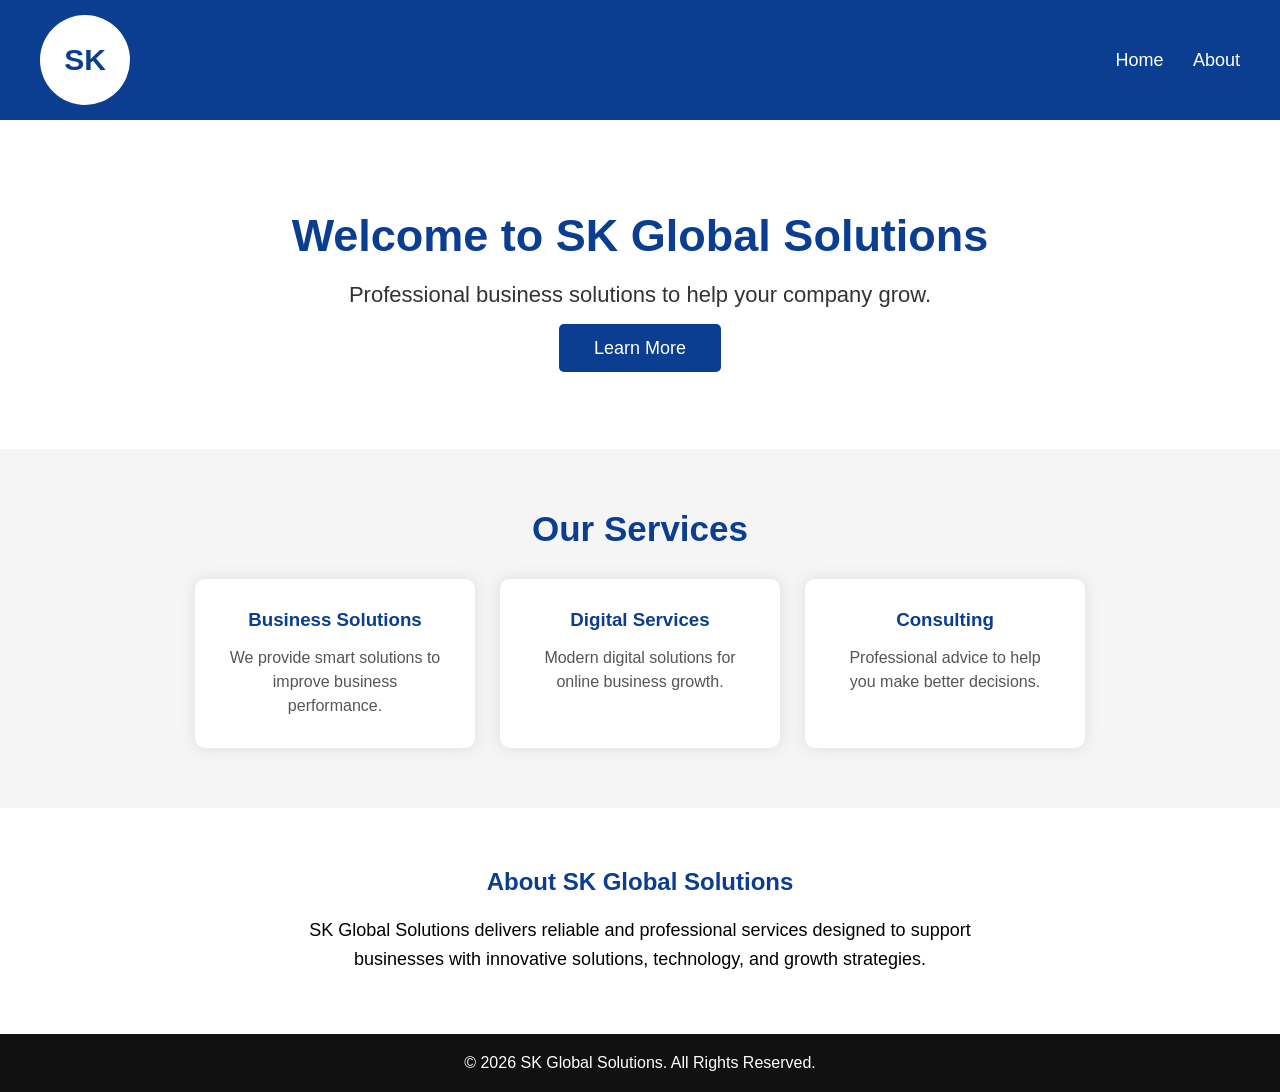
<file: index.html>
<!DOCTYPE html>
<html lang="en">

<head>
<meta charset="UTF-8">
<meta name="viewport" content="width=device-width, initial-scale=1.0">

<title>SK Global Solutions</title>

<style>

* {
    margin: 0;
    padding: 0;
    box-sizing: border-box;
    font-family: Arial, sans-serif;
}

body {
    background: #f5f5f5;
}


/* Header */

header {
    background: #0b3d91;
    padding: 15px 40px;
    display: flex;
    align-items: center;
    justify-content: space-between;
}


.logo-box {
    width: 90px;
    height: 90px;
    background: white;
    border-radius: 50%;
    display: flex;
    align-items: center;
    justify-content: center;
    color: #0b3d91;
    font-size: 30px;
    font-weight: bold;
}


nav a {
    color: white;
    text-decoration: none;
    margin-left: 25px;
    font-size: 18px;
}


nav a:hover {
    color: #ffd700;
}



/* Hero Section */

.hero {

    background: white;
    text-align: center;
    padding: 90px 20px;

}


.hero h1 {

    font-size: 45px;
    color: #0b3d91;
    margin-bottom: 20px;

}


.hero p {

    font-size: 22px;
    color: #333;
    margin-bottom: 30px;

}



.button {

    background: #0b3d91;
    color: white;
    padding: 14px 35px;
    border-radius: 5px;
    text-decoration: none;
    font-size: 18px;

}


.button:hover {

    background: #06265c;

}




/* Services */

.services {

    padding: 60px 20px;
    text-align: center;

}


.services h2 {

    color: #0b3d91;
    font-size: 35px;
    margin-bottom: 30px;

}


.cards {

    display: flex;
    justify-content: center;
    gap: 25px;
    flex-wrap: wrap;

}


.card {

    background: white;
    width: 280px;
    padding: 30px;
    border-radius: 10px;
    box-shadow: 0 0 15px #ddd;

}


.card h3 {

    color: #0b3d91;
    margin-bottom: 15px;

}


.card p {

    color: #555;
    line-height: 1.5;

}




/* About preview */

.about {

    background: white;
    padding: 60px 20px;
    text-align: center;

}


.about h2 {

    color: #0b3d91;
    margin-bottom: 20px;

}


.about p {

    max-width: 700px;
    margin: auto;
    font-size: 18px;
    line-height: 1.6;

}




/* Footer */

footer {

    background: #111;
    color: white;
    text-align: center;
    padding: 20px;

}


</style>

</head>


<body>


<header>


<div class="logo-box">
SK
</div>


<nav>

<a href="index.html">Home</a>

<a href="about.html">About</a>

</nav>


</header>




<section class="hero">


<h1>
Welcome to SK Global Solutions
</h1>


<p>
Professional business solutions to help your company grow.
</p>


<a class="button" href="about.html">
Learn More
</a>


</section>





<section class="services">


<h2>
Our Services
</h2>



<div class="cards">


<div class="card">

<h3>
Business Solutions
</h3>

<p>
We provide smart solutions to improve business performance.
</p>

</div>





<div class="card">

<h3>
Digital Services
</h3>

<p>
Modern digital solutions for online business growth.
</p>

</div>





<div class="card">

<h3>
Consulting
</h3>

<p>
Professional advice to help you make better decisions.
</p>

</div>


</div>


</section>






<section class="about">


<h2>
About SK Global Solutions
</h2>


<p>

SK Global Solutions delivers reliable and professional services
designed to support businesses with innovative solutions,
technology, and growth strategies.

</p>


</section>






<footer>

<p>
© 2026 SK Global Solutions. All Rights Reserved.
</p>

</footer>



</body>

</html>
</file>
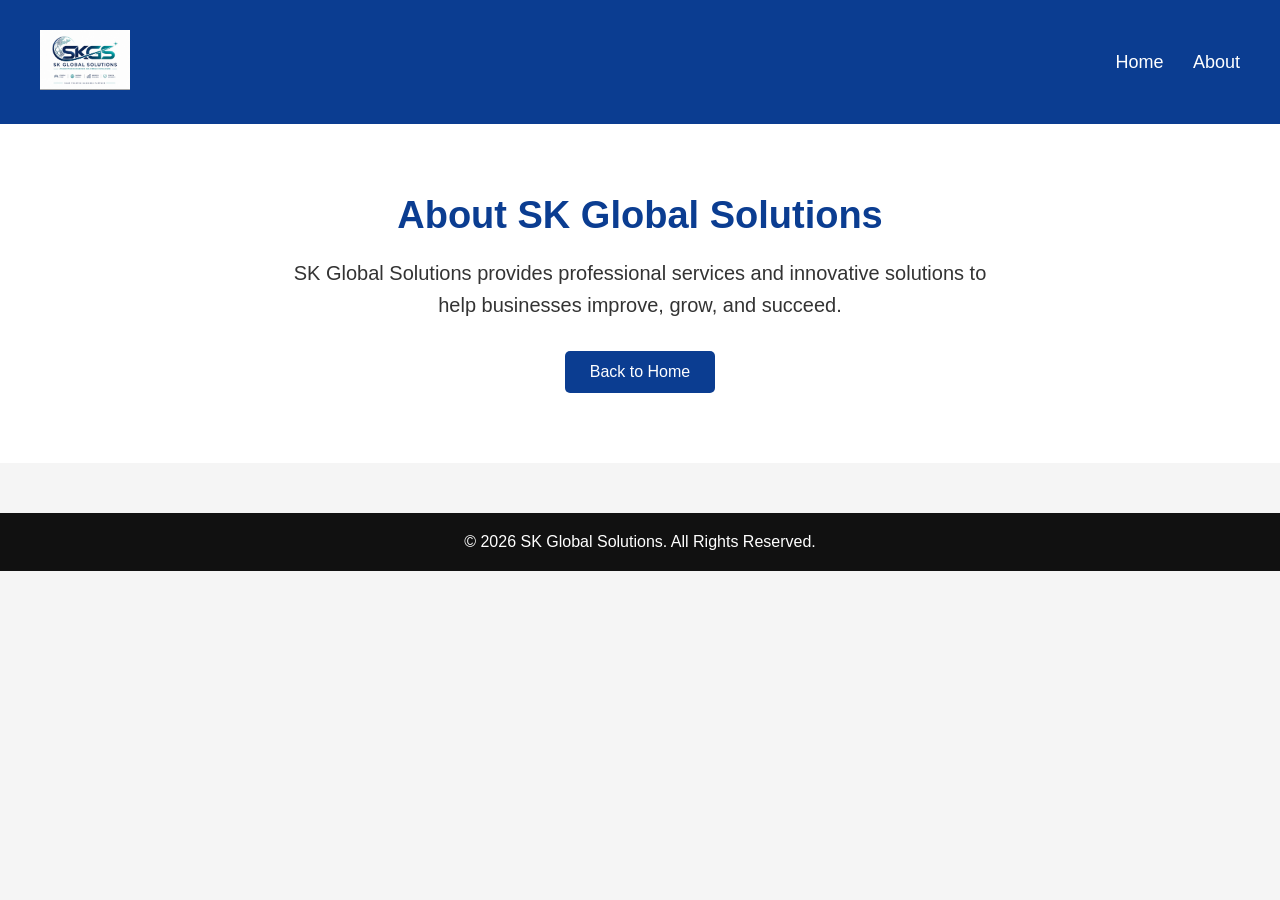
<file: about.html>
<!DOCTYPE html>
<html lang="en">

<head>
  <meta charset="UTF-8">
  <meta name="viewport" content="width=device-width, initial-scale=1.0">
  <title>About - SK Global Solutions</title>

  <style>
    * {
      margin: 0;
      padding: 0;
      box-sizing: border-box;
      font-family: Arial, sans-serif;
    }

    body {
      background: #f5f5f5;
    }

    header {
      background: #0b3d91;
      padding: 15px 40px;
      display: flex;
      align-items: center;
      justify-content: space-between;
    }

    .logo img {
      width: 90px;
      height: 90px;
      object-fit: contain;
    }

    nav a {
      color: white;
      text-decoration: none;
      margin-left: 25px;
      font-size: 18px;
    }

    nav a:hover {
      color: #ffd700;
    }

    .content {
      background: white;
      text-align: center;
      padding: 70px 20px;
    }

    .content h1 {
      color: #0b3d91;
      font-size: 38px;
      margin-bottom: 20px;
    }

    .content p {
      font-size: 20px;
      color: #333;
      max-width: 700px;
      margin: auto;
      line-height: 1.6;
    }

    .back {
      display: inline-block;
      margin-top: 30px;
      padding: 12px 25px;
      background: #0b3d91;
      color: white;
      text-decoration: none;
      border-radius: 5px;
    }

    footer {
      background: #111;
      color: white;
      text-align: center;
      padding: 20px;
      margin-top: 50px;
    }

  </style>

</head>

<body>


<header>

  <div class="logo">
    <a href="index.html">
      <img src="logo.png" alt="SK Global Solutions Logo">
    </a>
  </div>


  <nav>
    <a href="index.html">Home</a>
    <a href="about.html">About</a>
  </nav>

</header>



<section class="content">

  <h1>About SK Global Solutions</h1>

  <p>
    SK Global Solutions provides professional services and innovative
    solutions to help businesses improve, grow, and succeed.
  </p>


  <a class="back" href="index.html">
    Back to Home
  </a>

</section>



<footer>

  <p>
    © 2026 SK Global Solutions. All Rights Reserved.
  </p>

</footer>


</body>

</html>
</file>
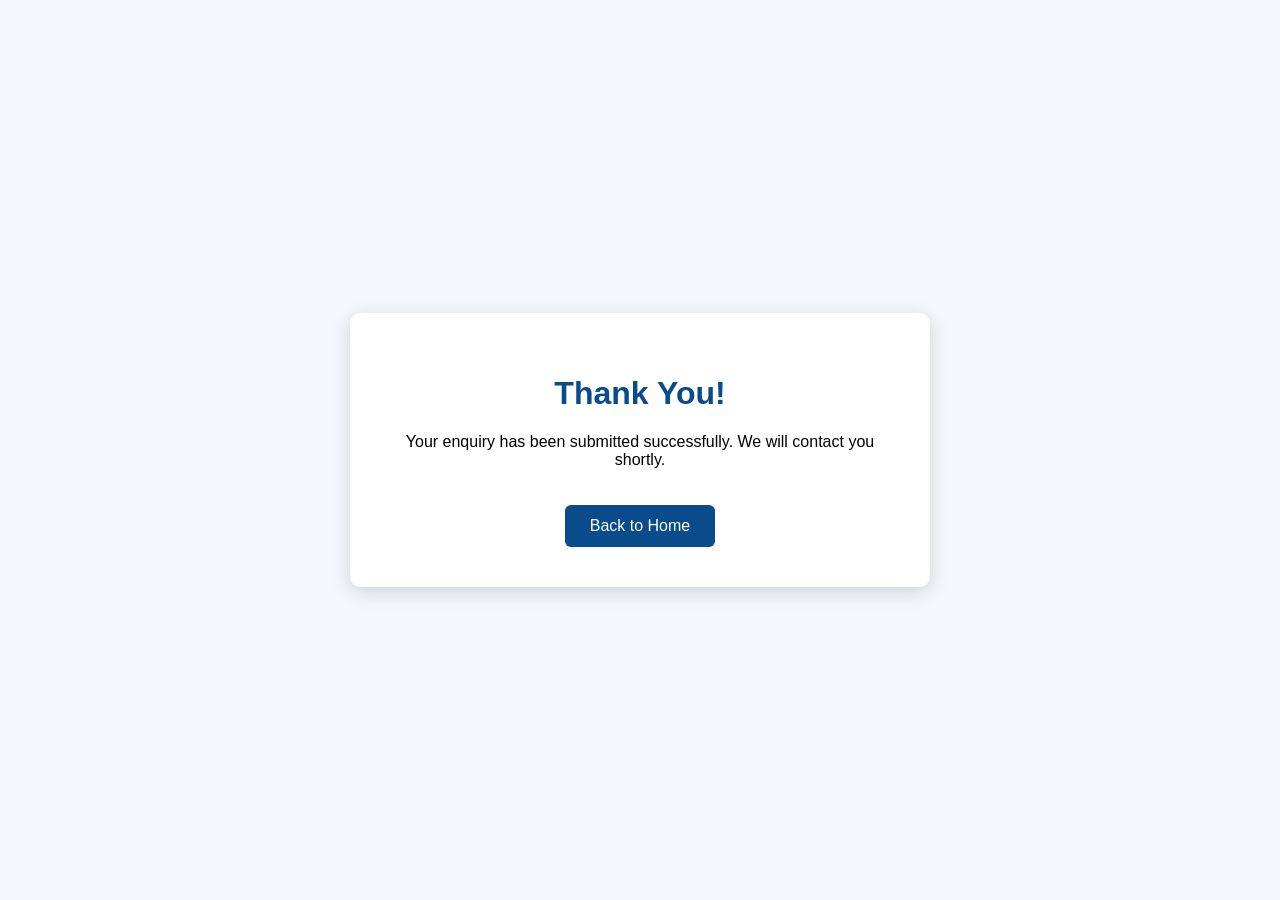
<file: success.html>
<!DOCTYPE html>
<html lang="en">
<head>
<meta charset="UTF-8">
<meta name="viewport" content="width=device-width, initial-scale=1.0">
<title>Thank You</title>

<style>
body{
font-family:Arial,sans-serif;
display:flex;
justify-content:center;
align-items:center;
height:100vh;
background:#f4f7fb;
margin:0;
}

.box{
background:white;
padding:40px;
border-radius:10px;
box-shadow:0 5px 20px rgba(0,0,0,.15);
text-align:center;
max-width:500px;
}

h1{
color:#0a4c8b;
}

a{
display:inline-block;
margin-top:20px;
padding:12px 25px;
background:#0a4c8b;
color:white;
text-decoration:none;
border-radius:6px;
}
</style>

</head>

<body>

<div class="box">

<h1>Thank You!</h1>

<p>
Your enquiry has been submitted successfully.
We will contact you shortly.
</p>

<a href="index.html">Back to Home</a>

</div>

</body>
</html>
</file>
